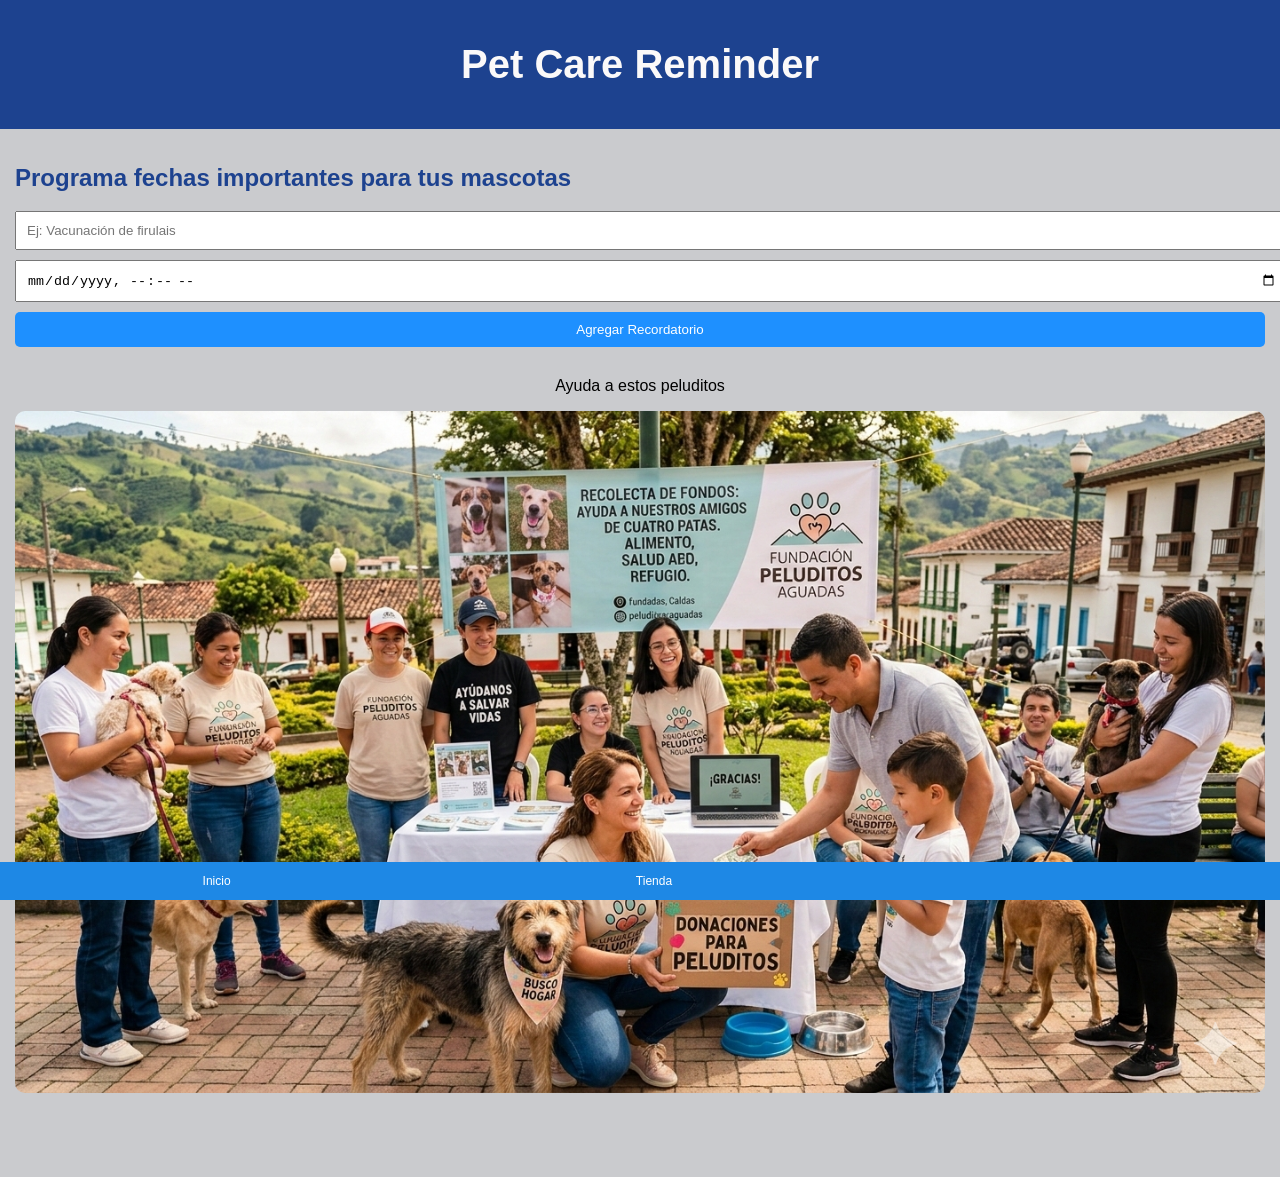
<file: app.html>
<!DOCTYPE html>
<html lang="es">
<head>
    
    <link rel="stylesheet" href="styles.css">
<meta charset="UTF-8">
<title>Pet Care Reminder</title>
</head>

<body>
    <header class="top-bar">


        <h1>Pet Care Reminder</h1>
</header>
<main class="content">
    <section class="agenda">
    <h2>Programa fechas importantes para tus mascotas</h2>

    <input type="text" id="taskText" placeholder="Ej: Vacunación de firulais">
    <input type="datetime-local" id="taskDate">
    <button ondblclick="addTask()">Agregar Recordatorio</button>

    <ul id="taskList"></ul>

</section>

    <section class="foundation">
        <p> Ayuda a estos peluditos </p>
        <img src="/assets/perro.png" >
        
    </section>

</main>
<nav class="bottom-bar">
    <a href="app.html">Inicio</a>
    <a href="store.html">Tienda</a>
    
    <a href="#"></a>


</nav>


    
</div>

</body>
</html>
</file>
<file: styles.css>
body{
    font-family: Arial, sans-serif;
    background-color: #cacbce;
    
}
h2{
    color:#1D428F;
}
h3{
    color: #1D428F;
}
img{
    width: 50%;


}
 .pet-card {
    background: rgb(255, 255, 255) ;
    padding: 20px;
    border-radius: 12px;

    display: flex;
    flex-direction: column;
    align-items: center;

    gap: px;


 

}
header {
   
    color: #f2f2f3;
    background-color: #1D428F;
    padding: 15px 20px;
    font-size: 20px;
    border: none;
}
form {

    display: flex;
    gap: 10px;

}
.login-title {
    display: flex;
    flex-direction: column;
    align-items: center;
    margin-top: 10px;
    color: #1D428F;


}
.login-icon {
    font-size: 28px;
    margin-bottom: 2px;
}

    

body{
    margin: 0;
    font-family: Arial, sans-serif;
}

.top-bar {
    background-color: #1D428F;
    color: #fbf9f9;
    padding: 15px;
    text-align: center;

}

.bottom-bar{
    position: fixed;
    bottom: 0;
    width: 100%;
    background: #1D428F;
    display: flex;
    justify-content: none;
    padding: 10px 0;

}
 
.bottom-bar a {
  color: white;
  font-size: 20px;
  text-decoration: none;

}
.content {
  padding: 15px;
  padding-bottom: 80px;
}
.agenda input,
.agenda button {
  width: 100%;
  margin-bottom: 10px;
  padding: 10px;
}
.agenda button {
  background: #1e90ff;
  color: white;
  border: none;
  border-radius: 5px;
}
#taskList li {
  background: #f2f2f2;
  padding: 10px;
  margin-bottom: 8px;
  border-radius: 6px;
}
.foundation {
  text-align: center;
  margin-top: 20px;
}

.foundation img {
  width: 100%;
  border-radius: 10px;
}
.products {
  display: grid;
  grid-template-columns: repeat(2, 1fr);
  gap: 15px;
}

.product-card {
  background: #f9f9f9;
  padding: 10px;
  border-radius: 10px;
  text-align: center;
}
.bottom-bar a {
  display: flex;
  flex-direction: column;
  align-items: center;
  color: white;
  text-decoration: none;
  font-size: 12px;
}

.bottom-bar i {
  font-size: 20px;
  margin-bottom: 4px;
}

.bottom-bar {
  position: fixed;
  bottom: 0;
  left: 0;
  width: 100%;

  display: flex;
  justify-content: space-around;
  align-items: center;

  background-color: #1e88e5;
  padding: 12px 0;
}

.bottom-bar button {
  background: none;
  border: none;
  color: rgb(255, 255, 255);
  font-size: 14px;
  cursor: pointer;
}
</file>
